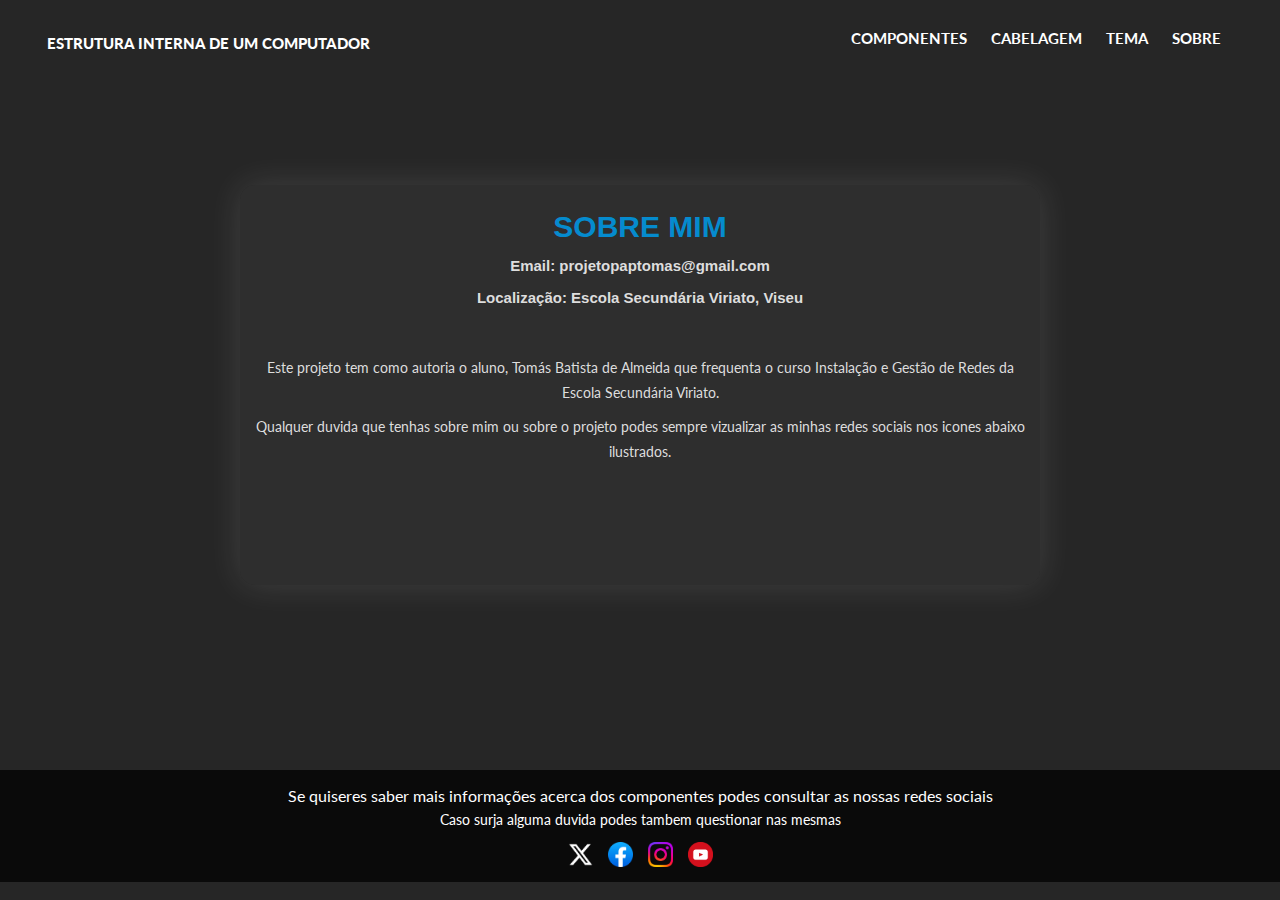
<file: about.html>
<html lang="en">

<head>
    <meta charset="utf-8">
    <meta http-equiv="X-UA-Compatible" content="IE=edge">
    <meta name="viewport" content="width=device-width, initial-scale=1">    

    <title>   | Estrutura interna de rede de computadores</title>
    <link href="css/nav.about.css" rel="stylesheet"/>

    <link rel="shortcut icon" href="" type="image">

    <link href="css/bootstrap.css" rel="stylesheet">


    <link rel="stylesheet" href="css/style.css">

    <link
    rel="stylesheet"
    href="https://cdnjs.cloudflare.com/ajax/libs/font-awesome/6.4.2/css/all.min.css"
    type="text/css"
  />    
   <link href='https://fonts.googleapis.com/css?family=Lato:400,300,100,700,900' rel='stylesheet' type='text/css'>
   <link href='https://fonts.googleapis.com/css?family=Source+Sans+Pro:400,700' rel='stylesheet' type='text/css'>
   <link href='https://fonts.googleapis.com/css?family=Droid+Serif:400,700' rel='stylesheet' type='text/css'>



    <link rel="stylesheet" href="css/animate.css">

</head>
<body>
    <header id="header">
        <nav class="navbar navbar-default navbar-fixed-top">
            <div class="container-fluid top-nav">
       
                <div class="navbar-header page-scroll">
                    <button type="button" class="navbar-toggle" data-toggle="collapse" data-target="#bs-example-navbar-collapse-1">
                        <span class="sr-only">Toggle navigation</span>
                        <span class="icon-bar"></span>
                        <span class="icon-bar"></span>
                        <span class="icon-bar"></span>
                    </button>
                    <a class="navbar-brand logo-top page-scroll" href="index.html">
                        <h1 id="title_nav">Estrutura interna de um computador</h1>
                    </a>
                </div>
               
                <div class="collapse navbar-collapse" id="bs-example-navbar-collapse-1">
                    <ul class="nav navbar-nav navbar-right">
                        <li class="hidden nav-buttons">
                            <a href="#page-top"></a>
                        </li>
                        <li>
                            <a class="page-scroll" href="componentes.html">Componentes</a>
                          </li>
                          <li>
                              <a class="page-scroll" href="cabos.html">Cabelagem </a>
                            </li>
                          <li>
                            <a class="page-scroll" href="tema.html">Tema</a>
                          </li>
                          <li>
                            <a class="page-scroll" href="about.html">Sobre </a>
                          </li>
                    </ul>
                </div>
               
            </div>
           
        </nav>

    </header>
<br>
<br>
<br>
<br>
<br>
<br>
<br>
<br>
<br>
<br>
<br>
<br>
<br>
<br>
<br>
<br>
<br>
<br>
<br>
<br>
<br>
<br>
<br>
<br>
<br>
<br>
<br>
    <div class="wrapper1">

      <div class="single-card">

        <div class="info">
          <h3>Sobre mim</h3>
          <h4>Email: projetopaptomas@gmail.com</h4>
          <h4>Localização: Escola Secundária Viriato, Viseu</h4>
          <br>
          <br>
          <p>Este projeto tem como autoria o aluno, Tomás Batista de Almeida que frequenta o curso Instalação e Gestão de Redes da Escola Secundária Viriato.</p>
          <p>Qualquer duvida que tenhas sobre mim ou sobre o projeto podes sempre vizualizar as minhas redes sociais nos icones abaixo ilustrados.</p>
        </div>
      </div>
    

<div class="footertrigger" style="margin-top: 150px;">
  <div class="footer_text">Se quiseres saber mais informações acerca dos componentes podes consultar as nossas redes sociais</div>
   <p class="footer_ajuda">Caso surja alguma duvida podes tambem questionar nas mesmas</p>
   <div class="logos">
       <a href="#"><img src="/img/Logos/X_logo.png" alt=""></a>
       <a href="#"><img src="/img/Logos/facelogo.png" alt=""></a>
       <a href="#"><img src="/img/Logos/instagramlogo.png" alt=""></a>
       <a href="#"><img src="/img/Logos/ytlogo.png" alt=""></a>

   </div>
</div>

</body>
</html>
</file>
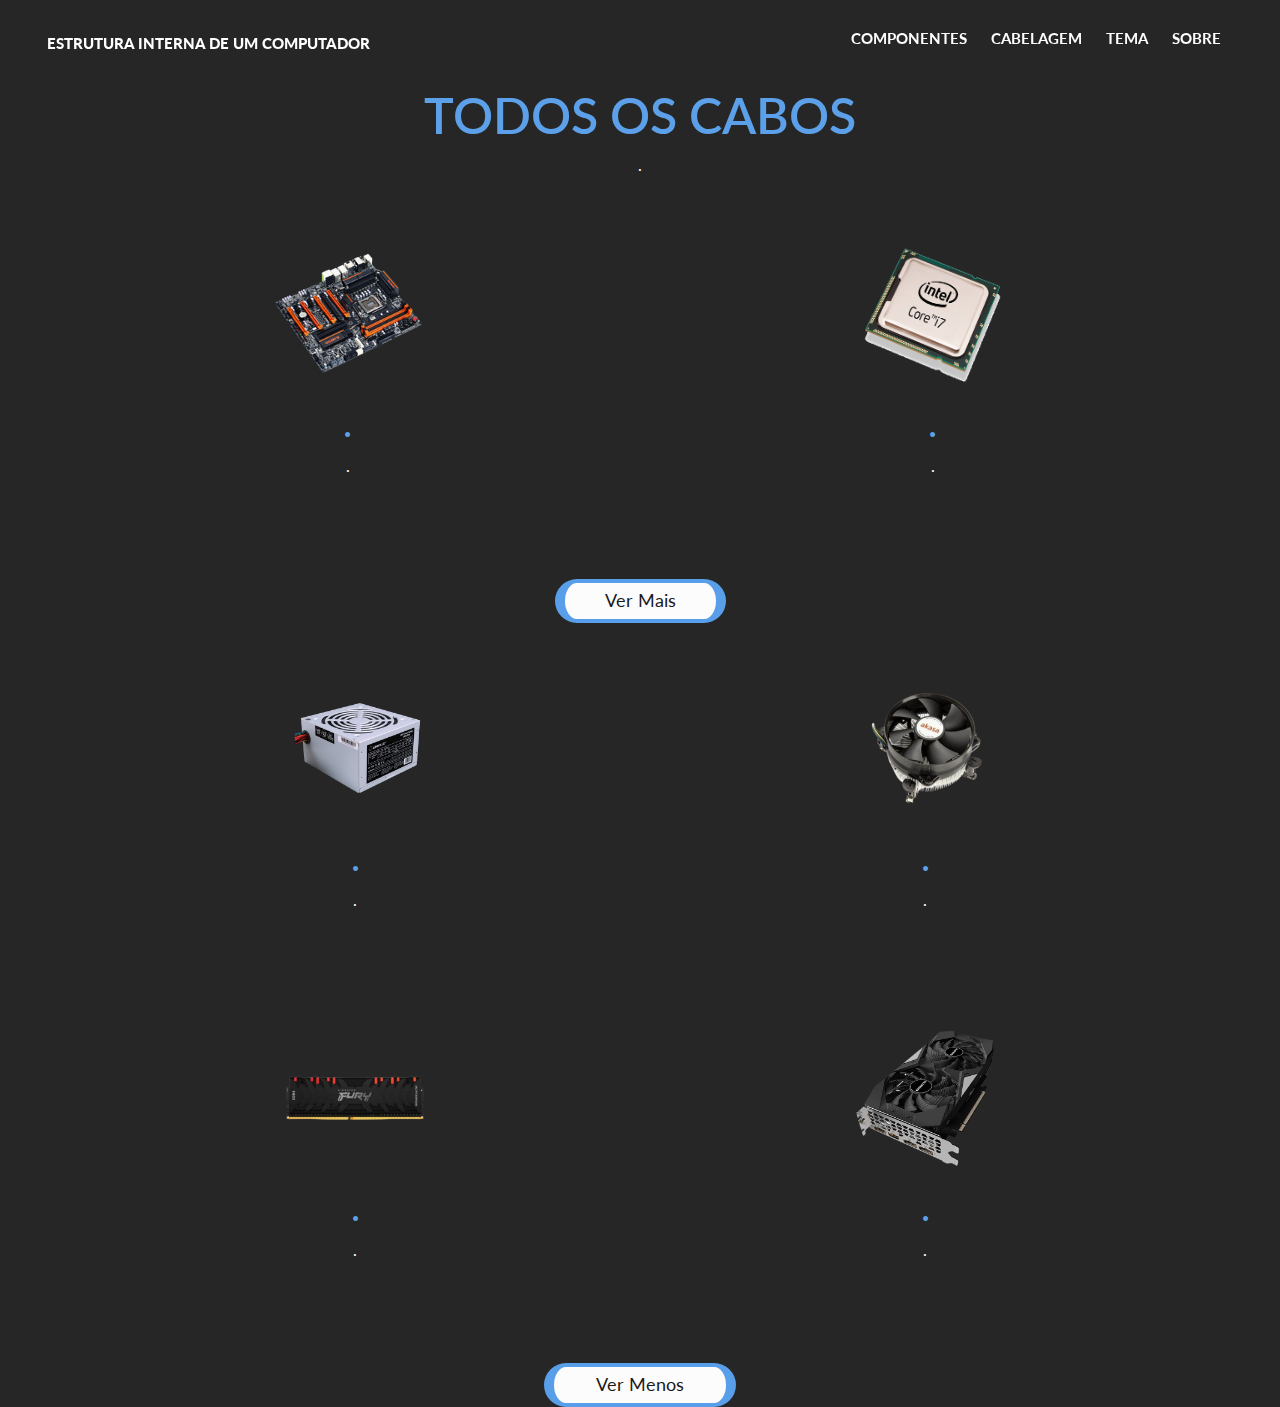
<file: cabos.html>
<!DOCTYPE html>
<html lang="en">

<head>
  <meta charset="utf-8" />
  <meta http-equiv="X-UA-Compatible" content="IE=edge" />
  <meta name="viewport" content="width=device-width, initial-scale=1" />
  <title>| Estrutura interna de rede de computadores</title>
  <link rel="stylesheet" href="https://cdnjs.cloudflare.com/ajax/libs/font-awesome/6.4.2/css/all.min.css"
    type="text/css">
  <link rel="shortcut icon" href="" type="image" />
  <link href="css/nav.index.css" rel="stylesheet" />
  <link href="css/bootstrap.css" rel="stylesheet" />
  <link rel="stylesheet" href="css/style.css" />
  <link rel="stylesheet" href="https://cdnjs.cloudflare.com/ajax/libs/font-awesome/6.4.2/css/all.min.css"
    type="text/css" />
  <link href="https://fonts.googleapis.com/css?family=Lato:400,300,100,700,900" rel="stylesheet" type="text/css" />
  <link href="https://fonts.googleapis.com/css?family=Source+Sans+Pro:400,700" rel="stylesheet" type="text/css" />
  <link href="https://fonts.googleapis.com/css?family=Droid+Serif:400,700" rel="stylesheet" type="text/css" />
  <link rel="stylesheet" href="css/animate.css" />
</head>

<body>
  <header id="header">
    <nav class="navbar navbar-default navbar-fixed-top">
      <div class="container-fluid top-nav">
        <div class="navbar-header page-scroll">
          <button type="button" class="navbar-toggle" data-toggle="collapse"
            data-target="#bs-example-navbar-collapse-1">
            <span class="sr-only">Toggle navigation</span>
            <span class="icon-bar"></span>
            <span class="icon-bar"></span>
            <span class="icon-bar"></span>
          </button>
          <a class="navbar-brand logo-top page-scroll" href="index.html">
            <h1 id="title_nav">Estrutura interna de um computador</h1>
          </a>
        </div>

        <div class="collapse navbar-collapse" id="bs-example-navbar-collapse-1">
          <ul class="nav navbar-nav navbar-right">
            <li class="hidden nav-buttons">
              <a href="#page-top"></a>
            </li>
            <li>
              <a class="page-scroll" href="componentes.html">Componentes</a>
            </li>
            <li>
                <a class="page-scroll" href="cabos.html">Cabelagem </a>
              </li>
            <li>
              <a class="page-scroll" href="tema.html">Tema</a>
            </li>
            <li>
              <a class="page-scroll" href="about.html">Sobre </a>
            </li>
          </ul>
        </div>
      </div>
    </nav>
  </header>
  <section>
    <div class="product_section layout_padding">
      <div class="container">
        <div class="product_text">todos os cabos</div>
        <p class="long_text">.
        </p>
        <div class="product_section_2">
          <div class="row alignzada">
            <div class="col-md-6 testzada">
              <div class="imagemcomp"><img src="img/componentes/motherboard.png" width="180px"></div>
              <h1 class="nome_componente">.</h1>
              <p class="long_text">.</p>
            </div>
            <div class="col-md-6 testzada">
              <img src="img/componentes/processador.png" width="180px" justify-content="center">
              <h1 class="nome_componente">.</h1>
              <p class="long_text">.</p>
            </div>
        
          </div>
          <div class="see_main">
            <div class="see_bt"><a href="#about" onclick="toggleEquipamentos()">Ver Mais</a></div>
          </div>
          <div class="col-md-6 testzada">
            <div class="imagemcomp"><img src="img/componentes/fonte.png" width="180px"></div>
            <h1 class="nome_componente">.</h1>
            <p class="long_text">.</p>
          </div>
          <div class="col-md-6 testzada">
            <div class="imagemcomp"><img src="img/componentes/cooler.png" width="180px"></div>
            <h1 class="nome_componente">.</h1>
            <p class="long_text">.</p>
          </div>
          <div class="col-md-6 testzada">
            <div class="imagemcomp"><img src="img/componentes/ram.png" width="180px"></div>
            <h1 class="nome_componente">.</h1>
            <p class="long_text">.</p>
          </div>
          <div class="col-md-6 testzada">
            <div class="imagemcomp"><img src="img/componentes/placagrafica.png" width="180px"></div>
            <h1 class="nome_componente">. </h1>
            <p class="long_text">.</p>
        </div>
      </div>
    </div>
  </section>
  <script>
    var botao = document.querySelector('.see_main');
    let button_seeless = document.querySelector('.see_main2')
  function toggleEquipamentos() {
    var equipamento1 = document.getElementById('equipamento1');
    equipamento1.style.display = 'block';
    botao.style.display = "none"
  }
  function hide_elements() {
    equipamento1.style.display = 'none';
    botao.style.display = "block";
  }
</script>
        <div class="see_main2" style="margin-bottom: 35px;">
          <div class="see_bt"><a href="#about" onclick="hide_elements()">Ver Menos</a></div>
        </div>
      </div>
    </div>
  </section>
</body>
</html>
</file>
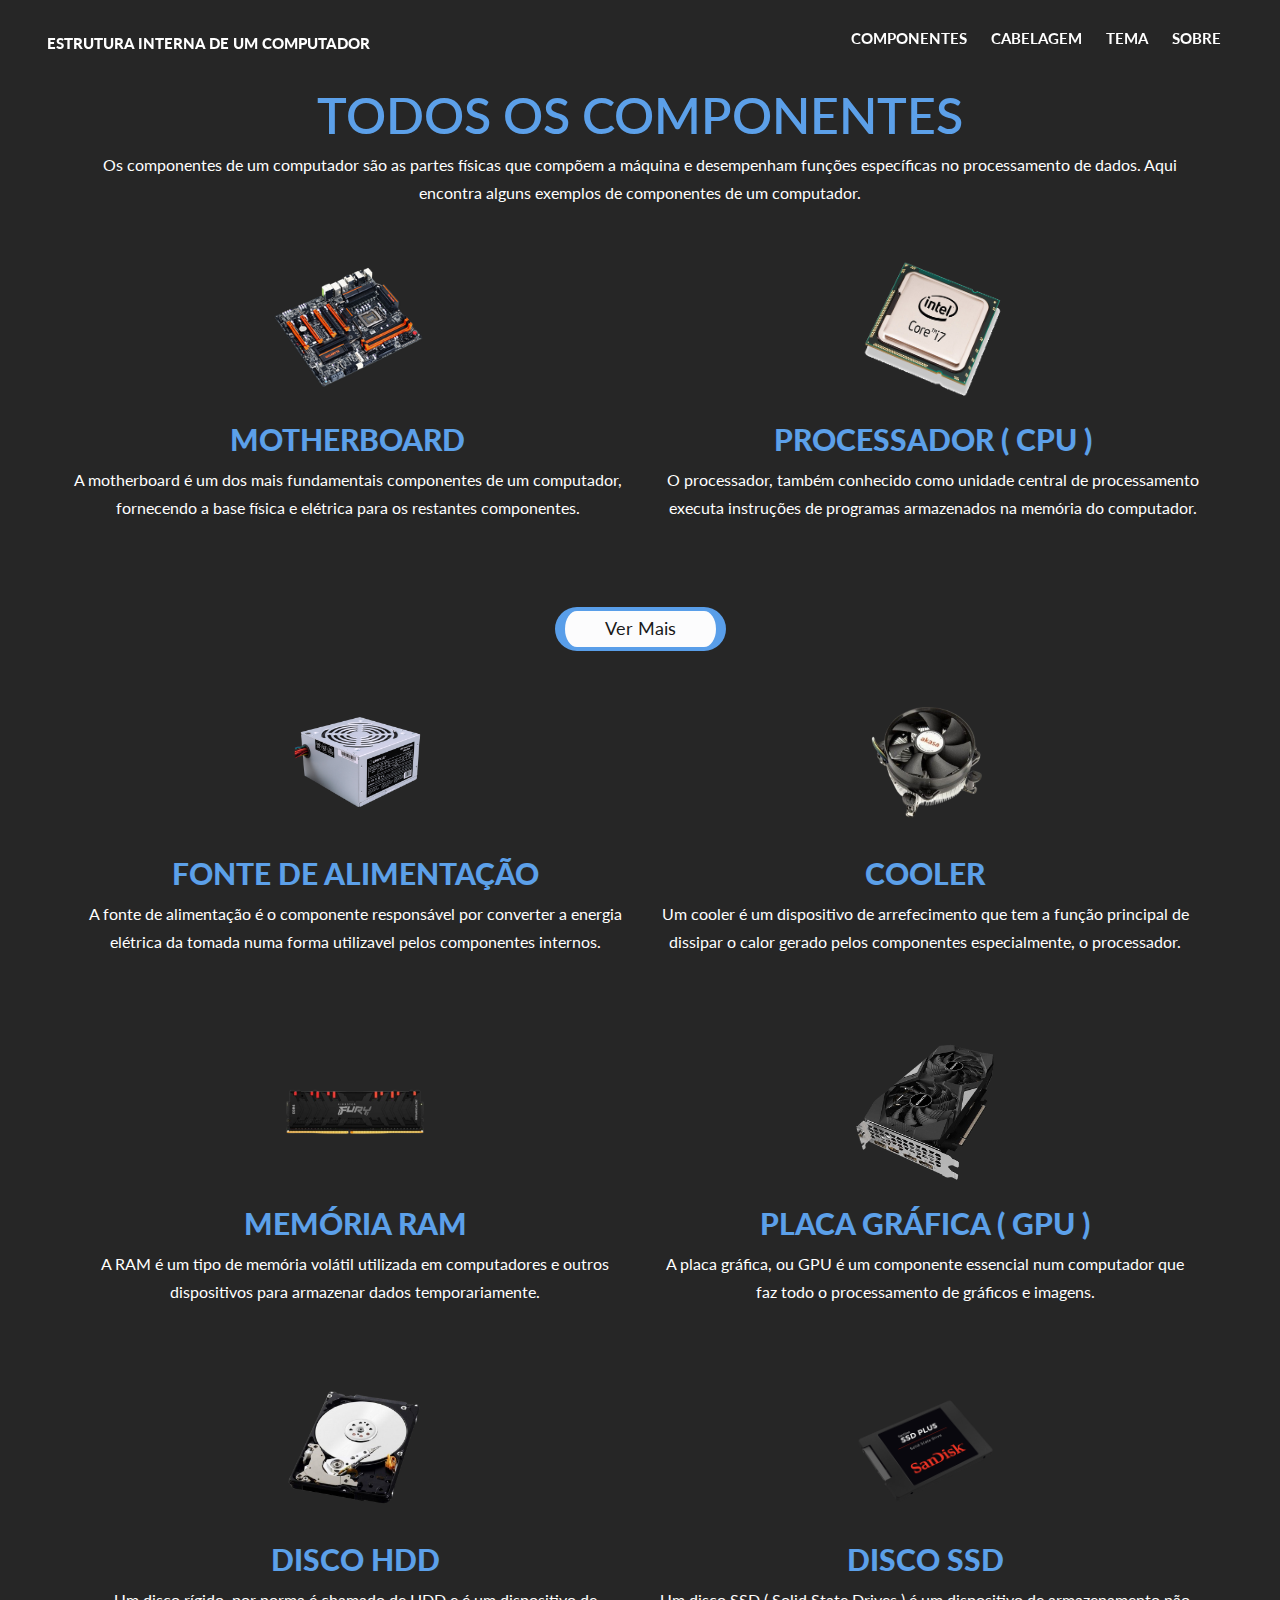
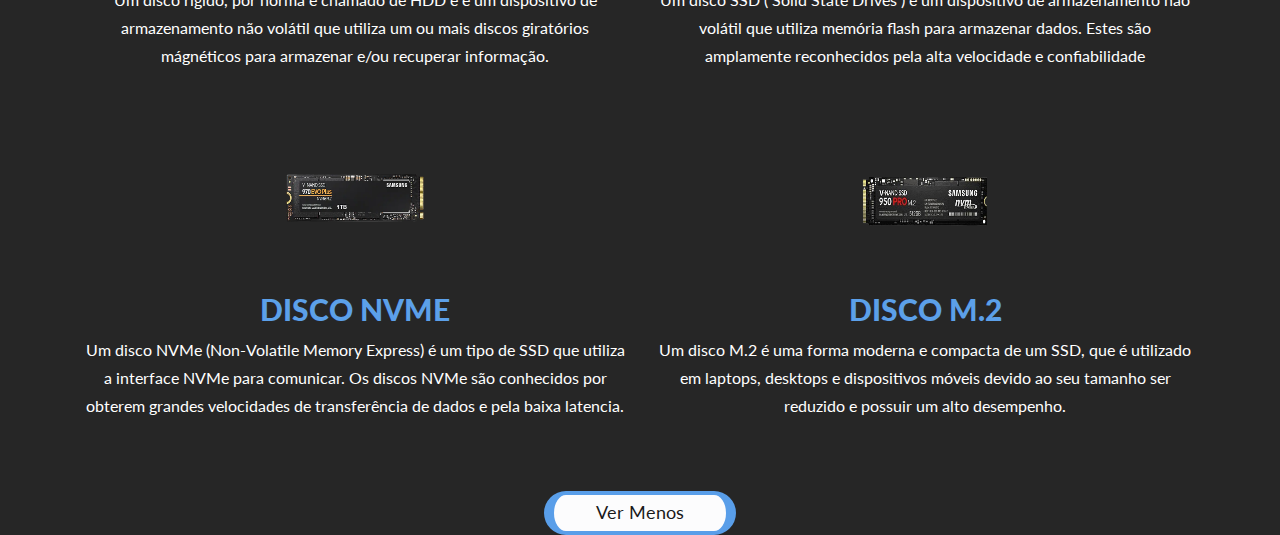
<file: componentes.html>
<!DOCTYPE html>
<html lang="en">
  <head>
    <meta charset="utf-8" />
    <meta http-equiv="X-UA-Compatible" content="IE=edge" />
    <meta name="viewport" content="width=device-width, initial-scale=1" />
    <title>| Estrutura interna de rede de computadores</title>
    <link rel="stylesheet" href="https://cdnjs.cloudflare.com/ajax/libs/font-awesome/6.4.2/css/all.min.css" type="text/css">
    <link rel="shortcut icon" href="" type="image" />
    <link href="css/nav.index.css" rel="stylesheet" />
    <link href="css/bootstrap.css" rel="stylesheet" />
    <link rel="stylesheet" href="css/style.css" />
    <link rel="stylesheet" href="https://cdnjs.cloudflare.com/ajax/libs/font-awesome/6.4.2/css/all.min.css" type="text/css" />
    <link href="https://fonts.googleapis.com/css?family=Lato:400,300,100,700,900" rel="stylesheet" type="text/css" />
    <link href="https://fonts.googleapis.com/css?family=Source+Sans+Pro:400,700" rel="stylesheet" type="text/css" />
    <link href="https://fonts.googleapis.com/css?family=Droid+Serif:400,700" rel="stylesheet" type="text/css" />
    <link rel="stylesheet" href="css/animate.css" />
  </head>
  <body>
    <header id="header">
      <nav class="navbar navbar-default navbar-fixed-top">
        <div class="container-fluid top-nav">
          <div class="navbar-header page-scroll">
            <button type="button" class="navbar-toggle" data-toggle="collapse" data-target="#bs-example-navbar-collapse-1">
              <span class="sr-only">Toggle navigation</span>
              <span class="icon-bar"></span>
              <span class="icon-bar"></span>
              <span class="icon-bar"></span>
            </button>
            <a class="navbar-brand logo-top page-scroll" href="index.html">
              <h1 id="title_nav">Estrutura interna de um computador</h1>
            </a>
          </div>
          <div class="collapse navbar-collapse" id="bs-example-navbar-collapse-1">
            <ul class="nav navbar-nav navbar-right">
              <li class="hidden nav-buttons">
                <a href="#page-top"></a>
              </li>
              <li>
                <a class="page-scroll" href="componentes.html">Componentes</a>
              </li>
              <li>
                <a class="page-scroll" href="cabos.html">Cabelagem </a>
              </li>
              <li>
                <a class="page-scroll" href="tema.html">Tema</a>
              </li>
              <li>
                <a class="page-scroll" href="about.html">Sobre </a>
              </li>
            </ul>
          </div>
        </div>
      </nav>
    </header>
    <section>
      <div class="product_section layout_padding">
        <div class="container">
          <div class="product_text">todos os componentes</div>
          <p class="long_text">Os componentes de um computador são as partes físicas que compõem a máquina e desempenham funções específicas no processamento de dados. Aqui encontra alguns exemplos de componentes de um computador. </p>
          <div class="product_section_2">
            <div class="row alignzada">
              <div class="col-md-6 testzada">
                <div class="imagemcomp">
                  <img src="img/componentes/motherboard.png" width="180px">
                </div>
                <h1 class="nome_componente">Motherboard</h1>
                <p class="long_text">A motherboard é um dos mais fundamentais componentes de um computador, fornecendo a base física e elétrica para os restantes componentes.</p>
              </div>
              <div class="col-md-6 testzada">
                <img src="img/componentes/processador.png" width="180px" justify-content="center">
                <h1 class="nome_componente">Processador ( CPU )</h1>
                <p class="long_text">O processador, também conhecido como unidade central de processamento executa instruções de programas armazenados na memória do computador.</p>
              </div>
            </div>
            <div class="see_main">
              <div class="botão_vertodos_index">
                <a href="#about" onclick="toggleEquipamentos()">Ver Mais</a>
              </div>
            </div>
            <div class="col-md-6 testzada">
              <div class="imagemcomp">
                <img src="img/componentes/fonte.png" width="180px">
              </div>
              <h1 class="nome_componente">Fonte de Alimentação</h1>
              <p class="long_text">A fonte de alimentação é o componente responsável por converter a energia elétrica da tomada numa forma utilizavel pelos componentes internos.</p>
            </div>
            <div class="col-md-6 testzada">
              <div class="imagemcomp">
                <img src="img/componentes/cooler.png" width="180px">
              </div>
              <h1 class="nome_componente">Cooler</h1>
              <p class="long_text">Um cooler é um dispositivo de arrefecimento que tem a função principal de dissipar o calor gerado pelos componentes especialmente, o processador.</p>
            </div>
            <div class="col-md-6 testzada">
              <div class="imagemcomp">
                <img src="img/componentes/ram.png" width="180px">
              </div>
              <h1 class="nome_componente">Memória RAM</h1>
              <p class="long_text">A RAM é um tipo de memória volátil utilizada em computadores e outros dispositivos para armazenar dados temporariamente.</p>
            </div>
            <div class="col-md-6 testzada">
              <div class="imagemcomp">
                <img src="img/componentes/placagrafica.png" width="180px">
              </div>
              <h1 class="nome_componente">Placa Gráfica ( GPU ) </h1>
              <p class="long_text">A placa gráfica, ou GPU é um componente essencial num computador que faz todo o processamento de gráficos e imagens.</p>
            </div>
            <div class="col-md-6 testzada">
              <div class="imagemcomp">
                <img src="img/componentes/hdd.png" width="180px">
              </div>
              <h1 class="nome_componente">disco hdd</h1>
              <p class="long_text">Um disco rígido, por norma é chamado de HDD e é um dispositivo de armazenamento não volátil que utiliza um ou mais discos giratórios mágnéticos para armazenar e/ou recuperar informação.</p>
            </div>
            <div class="col-md-6 testzada">
              <div class="imagemcomp">
                <img src="img/componentes/ssd.png" width="180px">
              </div>
              <h1 class="nome_componente">Disco ssd </h1>
              <p class="long_text">Um disco SSD ( Solid State Drives ) é um dispositivo de armazenamento não volátil que utiliza memória flash para armazenar dados. Estes são amplamente reconhecidos pela alta velocidade e confiabilidade</p>
            </div>
            <div class="col-md-6 testzada">
              <div class="imagemcomp">
                <img src="img/componentes/nvme.png" width="180px">
              </div>
              <h1 class="nome_componente">Disco nvme</h1>
              <p class="long_text">Um disco NVMe (Non-Volatile Memory Express) é um tipo de SSD que utiliza a interface NVMe para comunicar. Os discos NVMe são conhecidos por obterem grandes velocidades de transferência de dados e pela baixa latencia. </p>
            </div>
            <div class="col-md-6 testzada">
              <div class="imagemcomp">
                <img src="img/componentes/m2.png" width="180px">
              </div>
              <h1 class="nome_componente">Disco M.2</h1>
              <p class="long_text">Um disco M.2 é uma forma moderna e compacta de um SSD, que é utilizado em laptops, desktops e dispositivos móveis devido ao seu tamanho ser reduzido e possuir um alto desempenho.</p>
            </div>
          </div>
        </div>
    </section>
    <script>
      var botao = document.querySelector('.see_main');
      let button_seeless = document.querySelector('.see_main2')

      function toggleEquipamentos() {
        var equipamento1 = document.getElementById('equipamento1');
        equipamento1.style.display = 'block';
        botao.style.display = "none"
      }

      function hide_elements() {
        equipamento1.style.display = 'none';
        botao.style.display = "block";
      }
    </script>
    <div class="see_main2" style="margin-bottom: 35px;">
      <div class="see_bt">
        <a href="#about" onclick="hide_elements()">Ver Menos</a>
      </div>
    </div>
    </div>
    </div>
    </section>
  </body>
</html>
</file>
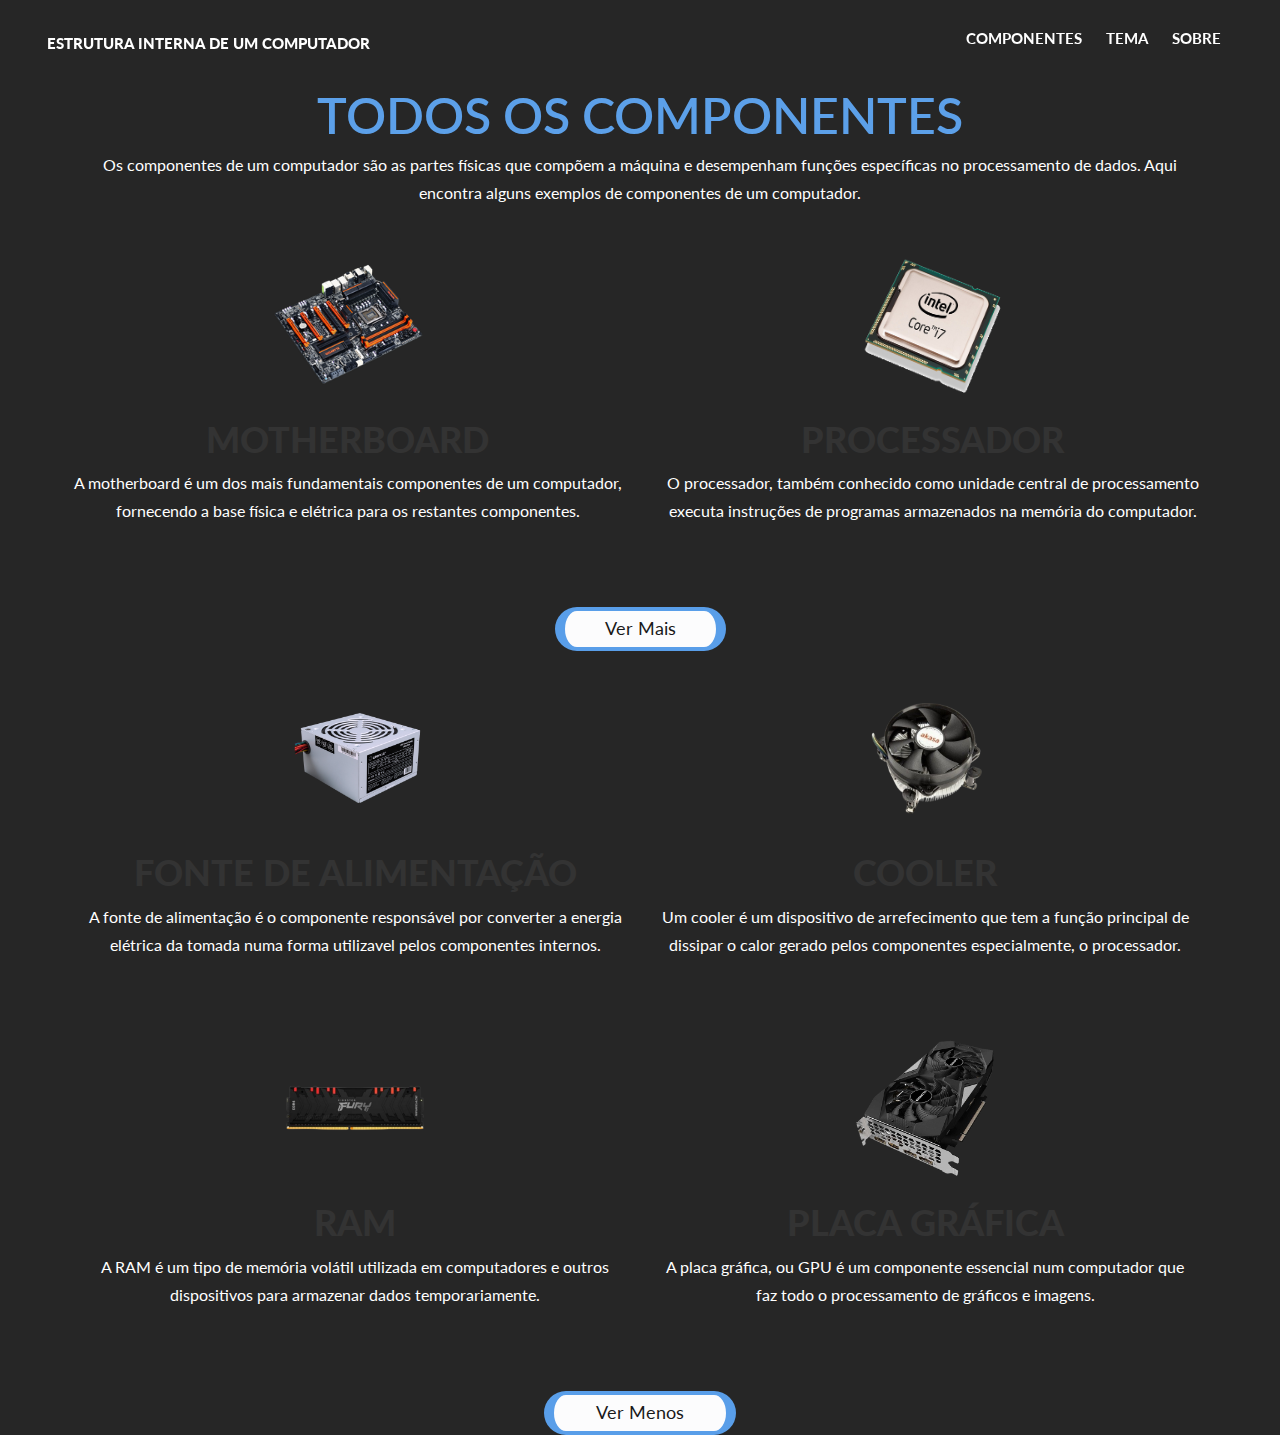
<file: compunentes.html>
<!DOCTYPE html>
<html lang="en">

<head>
  <meta charset="utf-8" />
  <meta http-equiv="X-UA-Compatible" content="IE=edge" />
  <meta name="viewport" content="width=device-width, initial-scale=1" />
  <title>| Estrutura interna de rede de computadores</title>
  <link rel="stylesheet" href="https://cdnjs.cloudflare.com/ajax/libs/font-awesome/6.4.2/css/all.min.css"
    type="text/css">
  <link rel="shortcut icon" href="" type="image" />
  <link href="css/nav.index.css" rel="stylesheet" />
  <link href="css/bootstrap.css" rel="stylesheet" />
  <link rel="stylesheet" href="css/style.css" />
  <link rel="stylesheet" href="https://cdnjs.cloudflare.com/ajax/libs/font-awesome/6.4.2/css/all.min.css"
    type="text/css" />
  <link href="https://fonts.googleapis.com/css?family=Lato:400,300,100,700,900" rel="stylesheet" type="text/css" />
  <link href="https://fonts.googleapis.com/css?family=Source+Sans+Pro:400,700" rel="stylesheet" type="text/css" />
  <link href="https://fonts.googleapis.com/css?family=Droid+Serif:400,700" rel="stylesheet" type="text/css" />
  <link rel="stylesheet" href="css/animate.css" />
</head>

<body>
  <header id="header">
    <nav class="navbar navbar-default navbar-fixed-top">
      <div class="container-fluid top-nav">
        <div class="navbar-header page-scroll">
          <button type="button" class="navbar-toggle" data-toggle="collapse"
            data-target="#bs-example-navbar-collapse-1">
            <span class="sr-only">Toggle navigation</span>
            <span class="icon-bar"></span>
            <span class="icon-bar"></span>
            <span class="icon-bar"></span>
          </button>
          <a class="navbar-brand logo-top page-scroll" href="index.html">
            <h1 id="title_nav">Estrutura interna de um computador</h1>
          </a>
        </div>

        <div class="collapse navbar-collapse" id="bs-example-navbar-collapse-1">
          <ul class="nav navbar-nav navbar-right">
            <li class="hidden nav-buttons">
              <a href="#page-top"></a>
            </li>
            <li>
              <a class="page-scroll" href="#services">Componentes</a>
            </li>
            <li>
              <a class="page-scroll" href="#testimonials">Tema</a>
            </li>
            <li>
              <a class="page-scroll" href="#about">Sobre </a>
            </li>
          </ul>
        </div>
      </div>
    </nav>
  </header>
  <section>
    <div class="product_section layout_padding">
      <div class="container">
        <div class="product_text">todos os componentes</div>
        <p class="long_text">Os componentes de um computador são as partes físicas que compõem a máquina e desempenham
          funções específicas no processamento de dados. Aqui encontra alguns exemplos de componentes de um computador.
        </p>
        <div class="product_section_2">
          <div class="row alignzada">
            <div class="col-md-6 testzada">
              <div class="imagemcomp"><img src="img/componentes/motherboard.png" width="180px"></div>
              <h1 class="game_text">Motherboard</h1>
              <p class="long_text">A motherboard é um dos mais fundamentais componentes de um computador, fornecendo a
                base física e elétrica para os restantes componentes.</p>
            </div>
            <div class="col-md-6 testzada">
              <img src="img/componentes/processador.png" width="180px" justify-content="center">
              <h1 class="game_text">Processador</h1>
              <p class="long_text">O processador, também conhecido como unidade central de processamento executa
                instruções de programas armazenados na memória do computador.</p>
            </div>
        
          </div>
          <div class="see_main">
            <div class="see_bt"><a href="#about" onclick="toggleEquipamentos()">Ver Mais</a></div>
          </div>
          <div class="col-md-6 testzada">
            <div class="imagemcomp"><img src="img/componentes/fonte.png" width="180px"></div>
            <h1 class="game_text">Fonte de Alimentação</h1>
            <p class="long_text">A fonte de alimentação é o componente responsável por converter a energia elétrica da tomada numa forma utilizavel pelos componentes internos.</p>
          </div>
          <div class="col-md-6 testzada">
            <div class="imagemcomp"><img src="img/componentes/cooler.png" width="180px"></div>
            <h1 class="game_text">Cooler</h1>
            <p class="long_text">Um cooler é um dispositivo de arrefecimento que tem a função principal de dissipar o calor gerado pelos componentes especialmente, o processador.</p>
          </div>
          <div class="col-md-6 testzada">
            <div class="imagemcomp"><img src="img/componentes/ram.png" width="180px"></div>
            <h1 class="game_text">RAM</h1>
            <p class="long_text">A RAM é um tipo de memória volátil utilizada em computadores e outros dispositivos para armazenar dados temporariamente.</p>
          </div>
          <div class="col-md-6 testzada">
            <div class="imagemcomp"><img src="img/componentes/placagrafica.png" width="180px"></div>
            <h1 class="game_text">Placa Gráfica </h1>
            <p class="long_text">A placa gráfica, ou GPU é um componente essencial num computador que faz todo o processamento de gráficos e imagens.</p>
        </div>
      </div>
    </div>
  </section>
  <script>
      var botao = document.querySelector('.see_main');
      let button_seeless = document.querySelector('.see_main2')
    function toggleEquipamentos() {
      var equipamento1 = document.getElementById('equipamento1');
      equipamento1.style.display = 'block';
      botao.style.display = "none"
    }
    function hide_elements() {
      equipamento1.style.display = 'none';
      botao.style.display = "block";
    }
  </script>
        <div class="see_main2" style="margin-bottom: 35px;">
          <div class="see_bt"><a href="#about" onclick="hide_elements()">Ver Menos</a></div>
        </div>
      </div>
    </div>
  </section>
</body>
</html>
</file>
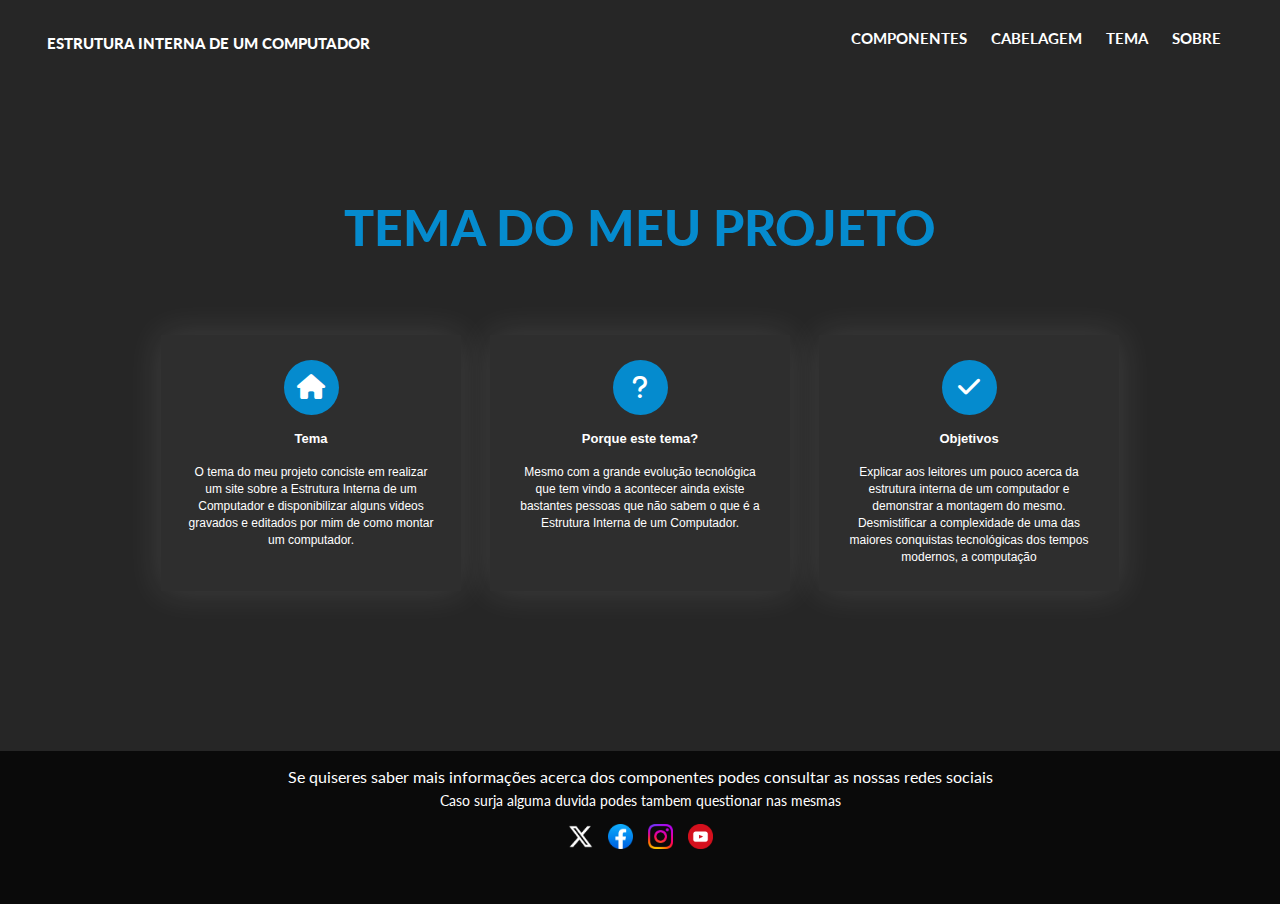
<file: tema.html>
<html lang="en">
  <head>
    <meta charset="utf-8">
    <meta http-equiv="X-UA-Compatible" content="IE=edge">
    <meta name="viewport" content="width=device-width, initial-scale=1">
    <title> | Estrutura interna de rede de computadores</title>
    <link href="css/nav.about.css" rel="stylesheet" />
    <link rel="shortcut icon" href="" type="image">
    <link href="css/bootstrap.css" rel="stylesheet">
    <link rel="stylesheet" href="css/style.css">
    <link rel="stylesheet" href="https://cdnjs.cloudflare.com/ajax/libs/font-awesome/6.4.2/css/all.min.css" type="text/css" />
    <link href='https://fonts.googleapis.com/css?family=Lato:400,300,100,700,900' rel='stylesheet' type='text/css'>
    <link href='https://fonts.googleapis.com/css?family=Source+Sans+Pro:400,700' rel='stylesheet' type='text/css'>
    <link href='https://fonts.googleapis.com/css?family=Droid+Serif:400,700' rel='stylesheet' type='text/css'>
    <link rel="stylesheet" href="css/animate.css">
  </head>
  <body>
    <header id="header">
      <nav class="navbar navbar-default navbar-fixed-top">
        <div class="container-fluid top-nav">
          <div class="navbar-header page-scroll">
            <button type="button" class="navbar-toggle" data-toggle="collapse" data-target="#bs-example-navbar-collapse-1">
              <span class="sr-only">Toggle navigation</span>
              <span class="icon-bar"></span>
              <span class="icon-bar"></span>
              <span class="icon-bar"></span>
            </button>
            <a class="navbar-brand logo-top page-scroll" href="index.html">
              <h1 id="title_nav">Estrutura interna de um computador</h1>
            </a>
          </div>
          <div class="collapse navbar-collapse" id="bs-example-navbar-collapse-1">
            <ul class="nav navbar-nav navbar-right">
              <li class="hidden nav-buttons">
                <a href="#page-top"></a>
              </li>
              <li>
                <a class="page-scroll" href="componentes.html">Componentes</a>
              </li>
              <li>
                <a class="page-scroll" href="cabos.html">Cabelagem </a>
              </li>
              <li>
                <a class="page-scroll" href="tema.html">Tema</a>
              </li>
              <li>
                <a class="page-scroll" href="about.html">Sobre </a>
              </li>
            </ul>
          </div>
        </div>
      </nav>
    </header>
    <h1 class="triggertitle">Tema do meu projeto</h1>
    <br>
    <br>
    <br>
    <div class="cardtrigger_row">
      <div class="cardtrigger">
        <div class="card_new">
          <div class="cardtrigger_image">
            <div class="triggericon">
              <i class="fa-solid fa-house"></i>
            </div>
          </div>
        </div>
        <div class="trigger_title">Tema</div>
        <div class="trigger_subtitle"> O tema do meu projeto conciste em realizar um site sobre a Estrutura Interna de um Computador e disponibilizar alguns videos gravados e editados por mim de como montar um computador. </div>
      </div>
      <div class="cardtrigger">
        <div class="card_new">
          <div class="cardtrigger_image">
            <div class="triggericon">
              <i class="fa-solid fa-question"></i>
            </div>
          </div>
        </div>
        <div class="trigger_title">Porque este tema?</div>
        <div class="trigger_subtitle"> Mesmo com a grande evolução tecnológica que tem vindo a acontecer ainda existe bastantes pessoas que não sabem o que é a Estrutura Interna de um Computador. </div>
      </div>
      <div class="cardtrigger">
        <div class="card_new">
          <div class="cardtrigger_image">
            <div class="triggericon">
              <i class="fa-solid fa-check" id="icon"></i>
            </div>
          </div>
        </div>
        <div class="trigger_title">Objetivos</div>
        <div class="trigger_subtitle"> Explicar aos leitores um pouco acerca da estrutura interna de um computador e demonstrar a montagem do mesmo. Desmistificar a complexidade de uma das maiores conquistas tecnológicas dos tempos modernos, a computação </div>
      </div>
    </div>
    <div class="footertrigger" style="margin-top: 150px;">
      <div class="footer_text">Se quiseres saber mais informações acerca dos componentes podes consultar as nossas redes sociais</div>
      <p class="footer_ajuda">Caso surja alguma duvida podes tambem questionar nas mesmas</p>
      <div class="logos">
        <a href="#">
          <img src="/img/Logos/X_logo.png" alt="">
        </a>
        <a href="#">
          <img src="/img/Logos/facelogo.png" alt="">
        </a>
        <a href="#">
          <img src="/img/Logos/instagramlogo.png" alt="">
        </a>
        <a href="#">
          <img src="/img/Logos/ytlogo.png" alt="">
        </a>
      </div>
    </div>
  </body>
</html>
</file>
<file: css/nav.about.css>
.top-nav {
    width: 95%;
    background: #262626 ;
    padding-bottom: 9px;
}

#title_nav {
    width: 100%;
    text-wrap: nowrap;
    font-size: 15px;
    color:white;
    padding-bottom: 30px;
}
</file>
<file: css/style.css>
/* 
	xBe by TEMPLATE STOCK
	templatestock.co @templatestock
	Released for free under the Creative Commons Attribution 3.0 license (templated.co/license)
/*--------------------------------------------------------------
>>> TABLE OF CONTENTS:
----------------------------------------------------------------
1.0 Body CSS + basic theme controls
2.0 Navbar
3.0 Header
4.0 Slider
    4.1 Carousel Animation
5.0 About Us Section
6.0 Services Section
7.0 Team Section
8.0 Portfolio   Section
    8.1 Portfolio Modals
9.0 Pricing Section
10.0 Clients Section
11.0 Testimonials Section
12.0 Contact Section
13.0 Footer
    13.1 Scroll to top
----------------------------------------------------------------

*/

body {
    overflow-x: hidden;
    font-family: 'Lato', sans-serif;
    -webkit-font-smoothing: antialiased;
    -moz-osx-font-smoothing: grayscale;

}

.wrapper {
    width: 80%;
}

.back-to-top {
    float: right !important;
    background: none;
    margin: 0;
    position: fixed;
    bottom: 0;
    right: 0;
    width: 70px;
    height: 70px;
    z-index: 300;
    display: none;
    text-decoration: none;
    color: #ffffff;
    background-color: #ff9000;
}

.back-to-top i {
    font-size: 60px;
}

.text-muted {
    color: #777
}

.text-primary {
    color: #058BCE;
}

p {
    font-size: 14px;
    line-height: 1.75
}

p.large {
    font-size: 16px
}

a,
a:hover,
a:focus,
a:active,
a.active {
    outline: 0
}

a {
    color: #058BCE;
}

a:hover,
a:focus,
a:active,
a.active {
    color: #bbbbbb86;
}

h1,
h2,
h3,
h4,
h5,
h6 {
    font-family: "lato";
    text-transform: uppercase;
    font-weight: 900;

}

.img-centered {
    margin: 0 auto;
}

.bg-light-gray {
    background-color: #f7f7f7;
}

.bg-darkest-gray {
    background-color: #222;
}

.btn-primary {
    color: #fff;
    background-color: #058BCE;
    border-color: #058BCE;
    font-family: "lato";
    text-transform: uppercase;
    font-weight: 700
}

.btn-primary:hover,
.btn-primary:focus,
.btn-primary:active,
.btn-primary.active,
.open .dropdown-toggle.btn-primary {
    color: #fff;
    background-color: #fec503;
    border-color: #f6bf01;
}

.btn-primary:active,
.btn-primary.active,
.open .dropdown-toggle.btn-primary {
    background-image: none;
}

.btn-primary.disabled,
.btn-primary[disabled],
fieldset[disabled] .btn-primary,
.btn-primary.disabled:hover,
.btn-primary[disabled]:hover,
fieldset[disabled] .btn-primary:hover,
.btn-primary.disabled:focus,
.btn-primary[disabled]:focus,
fieldset[disabled] .btn-primary:focus,
.btn-primary.disabled:active,
.btn-primary[disabled]:active,
fieldset[disabled] .btn-primary:active,
.btn-primary.disabled.active,
.btn-primary[disabled].active,
fieldset[disabled] .btn-primary.active {
    background-color: #058BCE;
    border-color: #058BCE;
}

.btn-primary .badge {
    color: #058BCE;
    background-color: #fff;
}

.btn-xl {
    color: #fff;
    background-color: #058BCE;
    font-family: "lato";
    text-transform: uppercase;
    font-weight: 700;
    border-radius: 0;
    font-size: 18px;
    padding: 15px 40px;
}

.btn-xl:hover,
.btn-xl:focus,
.btn-xl:active,
.btn-xl.active,
.open .dropdown-toggle.btn-xl {
    color: #fff;
    background-color: #48AAF1;
    border-color: #48AAF1;
}

.btn-xl:active,
.btn-xl.active,
.open .dropdown-toggle.btn-xl {
    background-image: none
}

.btn-xl.disabled,
.btn-xl[disabled],
fieldset[disabled] .btn-xl,
.btn-xl.disabled:hover,
.btn-xl[disabled]:hover,
fieldset[disabled] .btn-xl:hover,
.btn-xl.disabled:focus,
.btn-xl[disabled]:focus,
fieldset[disabled] .btn-xl:focus,
.btn-xl.disabled:active,
.btn-xl[disabled]:active,
fieldset[disabled] .btn-xl:active,
.btn-xl.disabled.active,
.btn-xl[disabled].active,
fieldset[disabled] .btn-xl.active {
    background-color: #48AAF1;
    border-color: #48AAF1;
}

.btn-xl .badge {
    color: #48AAF1;
    background-color: #fff;
}

.section-heading,
.section-subheading {
    opacity: 0;
}

@media (max-width:480px) {
    .wrapper {
        width: 90%;
    }
}



section {
    padding: 40px 0
}
.col-md-12{
    margin-top: 15%
}

.nav a:hover{
    color:#058BCE;
}

/*PARTE INICIAL*/

#header {
    position: relative;
    color: #fff;
    height: 20%;
}

.intro-text h1{
    margin-top: -160px;
    color:#ffffff
}

.intro-text p{
    color:#ffffff;
}

.intro-text {
    padding-bottom: 35px;
    text-align: center;
    justify-content: center;
}

.intro-text .intro-lead-in {
    font-family: "lato";
    text-transform: uppercase;
    font-weight: 700;
    font-size: 20px;
    line-height: 80px;
    margin-bottom: 45px;
}

.intro-text .intro-heading {
    font-family: "Poppins" , sans-serif;
    font-weight: 900;
    text-transform: uppercase;
    font-size: 70px;
    line-height: 0px;
    margin-bottom: 10px
}

.intro-text .intro-paragraph {
    font-size: 25px;
    font-family: "source sans pro", "Droid Serif";
    margin-top: 70px;
}

@media (max-width: 450px) {

    .intro-text {
    padding-bottom: 35px;
    text-align: center;
}
}

/*SLIDER*/
.slider-button {
    border: 2px solid #fff;
    background-color: transparent !important;
    padding: 8px 40px;
}

#myCarousel-one .item, img.slider-image {
    background-size: cover;
    background-position: center;
    background-attachment: fixed;
    background-repeat: no-repeat;
    width: 100%;
    height: 100%;
    opacity: 85%;
}

#myCarousel-one .item:before {
    background-color: #000;
    content: "";
    height: 100%;
    top: 0;
    left: 0;
    opacity: 0.3;
    position: absolute;
    width: 100%;
}

.carousel-caption {
    left: 45px;
    margin: 0 auto;
    right: 45px;
    top: 40%;
    font-size: 15px;
    text-align: center;
    color: #fff;
    text-shadow: none;
}

#botaoendzada {
    border-radius: 5px;
    outline: none;
    border: none;
    background: linear-gradient(to right, rgb(230, 128, 128), rgb(252, 244, 170));
    transition: all linear 500ms;
}

#botaoendzada:hover {
    opacity: 0.5;
}

/*ANIMAÇÕES*/

.intro-lead-in {
    animation-delay: 0.4s;
}

.intro-heading {
    animation-delay: 0.6s;
}

.intro-paragraph {
    animation-delay: 0.7s;
}

.slider-button {
    animation-delay: 0.4s;
}

@media (max-width: 1500px){

.carousel-caption {top:18%;}
}

@media (max-width: 1280px){

.carousel-caption {top:20%;}
.intro-text .intro-paragraph {
    font-size: 15px;
    margin-top: 40px;
}
.intro-text .intro-lead-in {
    font-size: 60px;
    margin-bottom: 20px;
}
.intro-text .intro-heading {
    font-size: 20px;
    margin-bottom: 10px;
}
.intro-text {
    padding-bottom: 15px;
}
}
@media (max-width: 920px){

.carousel-caption {top:25%;}
.intro-text .intro-paragraph {
    font-size: 12px;
    margin-top: 30px;
}
.intro-text .intro-lead-in {
    font-size: 15px !important;
    margin-bottom: 10px;
}
.intro-text .intro-heading {
    font-size: 30px;
    margin-bottom: 10px;
}
.intro-text {
    padding-bottom: 10px;
}
}
@media (max-width: 600px){
.intro-text .intro-lead-in {
    font-size: 15px;
    margin-bottom: 0px;
}
.carousel-caption .btn {
    display: none;
}
}




/*COMPONENTES*/

.service-heading {
    margin: 25px 0px 15px 0px;
    text-transform: none;
    color: #058BCE;
    font-family: "Poppins" , sans-serif;
    font-weight: 900;
    font-size: 18px;

}

section#services .section-subheading {
    color: #fff !important;
}

section h2.section-heading {
    font-size: 40px;
    margin-top: 0;
    text-align: center;
    font-family: "Poppins" , sans-serif;
    font-weight: 800;
    text-transform: uppercase !important;
    color: #058BCE;
    
}

section h3.section-subheading {
    font-size: 18px;
    line-height: 26px;
    font-family: 'Source Sans Pro', sans-serif;
    text-transform: none;
    text-align: center;
    font-weight: 400;
    margin-bottom: 47px;
    margin-top: 20px !important;
    color: #222222;
}

.text-services {
    text-transform: none;
    color: #fff;
    font-weight: 400;
    line-height: 22px;
    font-family: 'Source Sans Pro', sans-serif;
    font-size: 13px;
    padding-bottom: 20px;
}

.first-services {
    padding: 45px 0px 5px 0px;
}
.second-services { padding: 15px 0px 5px 0px;}

#services i.fa {
    font-size: 38px;
    background: #058BCE;
    width: 80px;
    height: 80px;
    padding: 22px 17px;
    border-radius: 50%;
    transition: all 0.2s;
}

.fa:before {
    color: #fff;
}

.service i.fa:hover {
    box-shadow: 0px 0px 6px #fff;
}

@media (min-width:768px) {
    section {
        padding: 80px 0
    }
}

@media (max-width:480px) {
    section h2.section-heading {
        font-size: 43px;
        margin-top: 0;
        text-align: center;
        text-transform: uppercase !important;
        color: #058BCE;
    }
    section h3.section-subheading {
        font-size: 14px;
        line-height: 26px;
        font-family: 'Source Sans Pro', sans-serif;
        text-transform: none;
        text-align: center;
        font-weight: 400;
        margin-bottom: 47px;
        margin-top: 15px !important;
        color: #000;
    }
}


/*SETA PARA O TOPO*/


.scroll-up {
    position: fixed;
    display: none;
    z-index: 999;
    bottom: 1em;
    right: 1em;
}
.scroll-up a {
    background-color: #058BCE;
    display: block;
    width: 40px;
    height: 40px;
    text-align: center;
    font-size: 25px;
    line-height: 38px;
}
.scroll-up a:hover,
.scroll-up a:active {
    background-color: #058BCE;
}




/*FOOTER*/

.footertrigger {
    background-color: #0A0A0A;
    width: 100vw;
    height: 17%;
    padding: 15px 0px;

}

.footer_text {
    font-family: 'Lato', sans-serif;
    font-size: 16px;
    color: white;
    text-align: center;
}

.footer_ajuda {
    font-family: 'Lato', sans-serif;
    font-size: 14px;
    color: white;
    text-align: center;
}

.logos {
    display: flex;
    justify-content: center;
    align-items: center;
    gap: 15px
}

.logos img {
    width: 25px;
    transition: all linear 100ms;
}

.logos img:hover {
    cursor: pointer;
    transform: scale(0.90);
    
}

/*SOBRE*/

body {
	background: #262626 ;
	font-family: 'Montserrat', sans-serif;
    overflow-x: hidden;
    font-family: 'Lato', sans-serif;
    -webkit-font-smoothing: antialiased;
    -moz-osx-font-smoothing: grayscale;
}

.wrapper1 {
	display: flex;
	flex-wrap: wrap;
	justify-content: center;
	gap: 20px;
	margin: 20% auto 0;
    margin-top: -550px;
}
.single-card {
	position: relative;
	width: 800px;
	height: 400px;
	margin: 15px;
    box-shadow: 0 0 35px rgba(255, 255, 255, 0.12);
	transition: box-shadow 0.3s ease;
	overflow: hidden;
	background: #36363688;
	border-radius: 15px;
	transition: all 0.8s ease-in-out;
}
.single-card:hover {
	transform: translateY(-10px);
}
.img-area {
	position: relative;
	width: 100%;
	height: 200px;
	overflow: hidden;
}
.img-area img {
	width: 100%;
	height: 100%;
	object-fit: cover;
	transition: transform 0.3s ease;
}
.img-area:hover img {
	transform: scale(1.1);
}
.overlay {
	position: absolute;
	top: 0;
	left: 0;
	display: flex;
	flex-direction: column;
	justify-content: center;
	align-items: center;
	width: 100%;
	height: 100%;
	background-color: rgba(0, 174, 255, 0.8);
	opacity: 0;
	transition: opacity 0.3s ease;
}
.single-card:hover .overlay {
	opacity: 1;
}
.add-to-cart, .view-details {
	background-color: #fff;
	color: #333;
	padding: 10px 15px;
	border-radius: 4px;
	font-size: 12px;
	font-weight: bold;
	text-transform: uppercase;
	letter-spacing: 1px;
	cursor: pointer;
	transition: background-color 0.3s ease, color 0.3s ease;
	margin-bottom: 10px;
}
.add-to-cart:hover, .view-details:hover {
	background-color: orangered;
	color: #fff;
	border: none;
}
.info {
	padding: 10px;
	text-align: center;
	color: #ddd;
}
.info h3 {
	margin: 15px 0 10px;
	font-size: 30px;
	font-weight: bold;
	font-family: 'Bebas Neue', sans-serif;
    color:#058BCE
}
.info h4{
    margin: 15px 0 10px;
	font-size: 15px;
	font-weight: bold;
	text-transform: none;
	font-family: 'Bebas Neue', sans-serif;

}
.info .price {
	margin: 0;
	font-size: 30px;
	font-weight: bold;
	color: aqua;
}
.col-sm-12 .h4{
    color:#058BCE
}


.product_section{
    width: 100%;
    float: left;
}
.product_section_2 {
    width: 100%;
    float: left;
}

.product_text{
    width: 100%;
    float: left;
    font-size: 50px;
    color: #5ca0e9;
    font-weight: 600;
    text-transform: uppercase;
    text-align: center;
}

.long_text{
    width: 100%;
    float: left;
    font-size: 16px;
    color: #ffffff;
    margin-left: 0px;
    text-align: center;
}

.imagemcomp img,
.col-md-6 img {
    width: 150px;
    height: 150px;
    display: block;
    margin: 0 auto; 
}

.nome_componente {
    width: 100%;
    float: left;
    font-size: 30px;
    color: #5ca0e9;
    text-align: center;
}

.see_main, .see_main2 {
    width: 15%;
    margin: 0 auto;
    text-align: center;
}

.alignzada {
    display: flex;
    justify-content: center;
    align-items: center;
    height: 100%;
}

.alignzada2 {
    display: flex;
    flex-wrap: wrap;
    max-width: 80vw;
}

.testzada {
    display: flex;
    flex-direction: column;
    align-items: center;
    justify-content: center;
    height: 350px;
}

.see_bt {
    width: 100%;
    float: right;
    font-size: 18px;
    text-align: center;
    background-color: #fcfcfd;
    color: #191919;
    border-left: 10px solid #599ee9;
    border-radius: 30px;
    border-right: 10px solid #599ee9;
    border-top: 4px solid #599ee9;
    border-bottom: 4px solid #599ee9;
    padding: 5px 0px;
    margin-top: 40px;
}

.see_bt a{
    color: #191919;
}
.see_bt a:hover{
    color: #599ee9;
}

.botão_vertodos_index {
    width: 100%;
    float: right;
    font-size: 18px;
    text-align: center;
    background-color: #fcfcfd;
    color: #191919;
    border-left: 10px solid #599ee9;
    border-radius: 30px;
    border-right: 10px solid #599ee9;
    border-top: 4px solid #599ee9;
    border-bottom: 4px solid #599ee9;
    padding: 5px 0px;
    margin-top: 40px;
}

.botão_vertodos_index a{
    color: #191919;
}
.botão_vertodos_index a:hover{
    color: #599ee9;
}

.triggertitle{
    color: #058BCE;
    text-align: center;
    font-size: 50px;
}

.cardtrigger_row {
    display: flex;
    justify-content: center;
    flex-wrap: wrap;
    gap: 9px;
  }
  
  .cardtrigger {
    background-color: #36363688;
    width: 300px;
    box-shadow: 0 0 35px rgba(255, 255, 255, 0.12);
    padding: 25px;
    display: flex;
    flex-direction: column;
    align-items: center;
    margin: 10px;
  }
  .cardtrigger:hover .overlay {
	opacity: 1;
}

  .cardtrigger:hover {
	transform: translateY(-10px);
}
  
  .card_new {
    width: 100%;
    display: flex;
    justify-content: center;
  }
  
  .cardtrigger_image {
    width: 55px;
    height: 55px;
    display: flex;
    justify-content: center;
    align-items: center;
    border-radius: 50%;
    background-color: #058BCE;
    color: white;
    font-size: 25px;
  }
  


  .trigger_title {
    margin-top: 15px;
    font-size: 13px;
    font-weight: 600;
    color: #ffffff;
    font-family: "Poppins", sans-serif;
  }
  
  .trigger_subtitle {
    margin-top: 15px;
    font-size: 12px;
    color: #ffffff;
    font-family: "Poppins", sans-serif;
    text-align: center;
  }
  
  h5 {
    font-family: "Poppins", sans-serif;
    margin-top: -150px;
    font-size: 22px;
    color: #000;
    font-weight: 600;
  }
  h6 {
    font-family: "Poppins", sans-serif;
    font-size: 15px;
    margin-top: -5px;
  }
  .sepmistadaa {
    margin-top: -400px;
  }
  

  .page-scroll{
    color: white
    ;
  }




/* CSS INDEX.HTML*/
.navbar-default {   
    border-color: transparent;
}

.nav-buttons {
    border-radius: 0px !important;
}

.navbar-brand {
    float: left;
    width: 165px;
    height: 50px;
    padding: 0px !important;
    
}

.logo-top {
    padding-top: 3px !important;
    padding-left: 15px !important;
}

.navbar-default .navbar-brand:hover,
.navbar-default .navbar-brand:focus,
.navbar-default .navbar-brand:active,
.navbar-default .navbar-brand.active {
    color: #fec503;
}

.navbar-default .navbar-nav > .active > a,
.navbar-default .navbar-nav > .active > a:hover,
.navbar-default .navbar-nav > .active > a:focus {
    background-color: transparent !important;
    border-bottom: 4px solid #058BCE;
}

.navbar-default .navbar-toggle {
    background-color: #058BCE;
}

.navbar-default .navbar-toggle .icon-bar {
    background-color: #fff;
}

.navbar-default .navbar-toggle:hover,
.navbar-default .navbar-toggle:focus {
    background-color: #48AAF1;
}

.nav > li > a {
    padding: 10px 12px !important;
}

.navbar-default .nav li a {
    font-family: "lato";
    text-transform: uppercase;
    font-weight: 300;
    color: #fff;
}

.navbar-default .nav li a:hover,
.navbar-default .nav li a:focus {
    color: #058BCE;
}

.navbar-default .navbar-nav>.active>a {
    border-radius: 0;
    color: #fff;
    background-color: #058BCE;
}

.navbar-default .navbar-nav>.active>a:hover,
.navbar-default .navbar-nav>.active>a:focus {
    color: #fff;
    background-color: #058BCE;
}

.navbar-right {
    margin-right: 0px;
    margin-top: 6px;
}

.navbar-toggle {
    margin-right: 0px;
}

.navbar-fixed-top .navbar-collapse,
.navbar-fixed-bottom .navbar-collapse {
    max-height: 540px;
}

@media (min-width:768px) {
    .navbar-default {
        background-color: transparent;
        padding: 12px 0;
        -webkit-transition: padding .3s;
        -moz-transition: padding .3s;
        transition: padding .3s;
        border: 0;
    }
    .navbar-default .navbar-brand {
        font-size: 2em;
        -webkit-transition: all .3s;
        -moz-transition: all .3s;
        transition: all .3s;
    }
    .navbar-default .navbar-nav>.active>a {
        border-radius: 0px
    }
    .navbar-default.navbar-shrink {
        background-color: #222;
        padding: 0px 0;
        box-shadow: 0px 2px 5px #333333;
    }
    .navbar-default.navbar-shrink .navbar-brand {
        font-size: 1.5em;
    }
}

#title_nav:hover {
    color:#058BCE;
}

.nav a {
    font-size: 15px;
    color:white;
    font-weight: bolder !important;
    text-transform: uppercase;
    font-weight: 900;
}
</file>
<file: css/nav.index.css>
.top-nav {
    width: 95%;
    background:transparent;
    padding-bottom: 9px;
}

#title_nav {
    width: 100%;
    text-wrap: nowrap;
    font-size: 15px;
    color:white;
}
</file>
